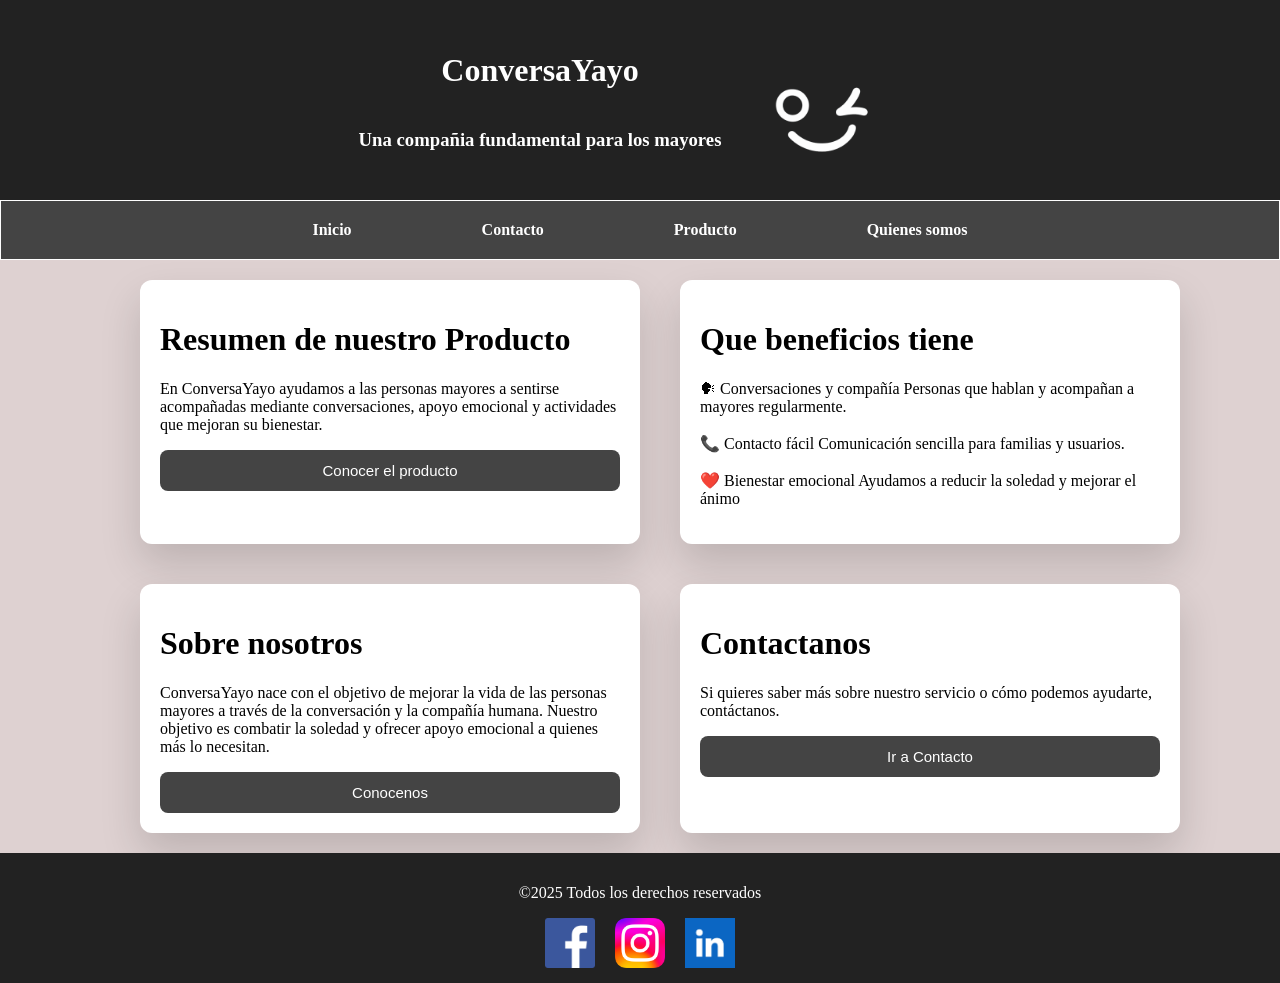
<file: index.html>
<!DOCTYPE html>
<html lang="en">
<head>
    <meta charset="UTF-8">
    <meta name="viewport" content="width=device-width, initial-scale=1.0">
    <title>Conversa Yayo</title>
    <link rel="stylesheet" href="estilos.css">
</head>
<body>
    <header>
        <div class="texto">
            <h1>ConversaYayo</h1>
            <div>
                <h3>Una compañia fundamental para los mayores</h3>
            </div>
        </div>
        <div class="imagen">
            <img src="imagenes/ChatGPT Image 16 ene 2026, 10_40_10.png" alt="Logo" width="200px">    
    </header>
        </div>
    <main>
        <div class="contenido-formulario">            
            <ul>
                <li><a href="index.html">Inicio</a></li>
                <li><a href="pages/Contact.html">Contacto</a></li>
                <li><a href="pages/Producto.html">Producto</a></li>
                <li><a href="pages/QuienesSomos.html">Quienes somos</a></li>
            </ul>
        </div>
        <div class="paginaprincipal">
            <div class="resumen">
                <h1>Resumen de nuestro Producto</h1>
                <p>En ConversaYayo ayudamos a las personas mayores a sentirse
        acompañadas mediante conversaciones, apoyo emocional y
        actividades que mejoran su bienestar.</p>
                <a href="pages/Producto.html">
                    <button>Conocer el producto</button>
                </a>
            </div>
            <div class="Que_ofrecemos">
                <h1> Que beneficios tiene</h1>
             <p>🗣 Conversaciones y compañía
Personas que hablan y acompañan a mayores regularmente. <br> 
<br>
📞 Contacto fácil
Comunicación sencilla para familias y usuarios. <br>
<br>
❤️ Bienestar emocional
Ayudamos a reducir la soledad y mejorar el ánimo</p>
            </div>
            <div class="sobre_nosotros">
                <h1> Sobre nosotros</h1>
                <p>ConversaYayo nace con el objetivo de mejorar la vida de
    las personas mayores a través de la conversación y la
    compañía humana.

    Nuestro objetivo es combatir la soledad y ofrecer apoyo
    emocional a quienes más lo necesitan.</p>
                <a href="pages/QuienesSomos.html">
                    <button>Conocenos</button>
                </a>
            </div>
            <div class="contacto">
                <h1>Contactanos</h1>
                <p>Si quieres saber más sobre nuestro servicio o cómo
    podemos ayudarte, contáctanos.</p>
                <a href="pages/Contact.html">
                    <button>Ir a Contacto</button>
                </a>
            </div>
        </div>
    </main>
    <footer class="pie">
        <p>&copy;2025 Todos los derechos reservados</p>
        <div class="fotos">
            <img src="imagenes/2128q5aAVQL.png" alt="Facebook" width="50px">
            <img src="imagenes/Instagram_logo_2022.svg.png" alt="Instagram" width="50px">
            <img src="imagenes/channels4_profile.jpg" alt="Linkedin" width="50px">
        </div>
    </footer>
</body>
</html>
</file>
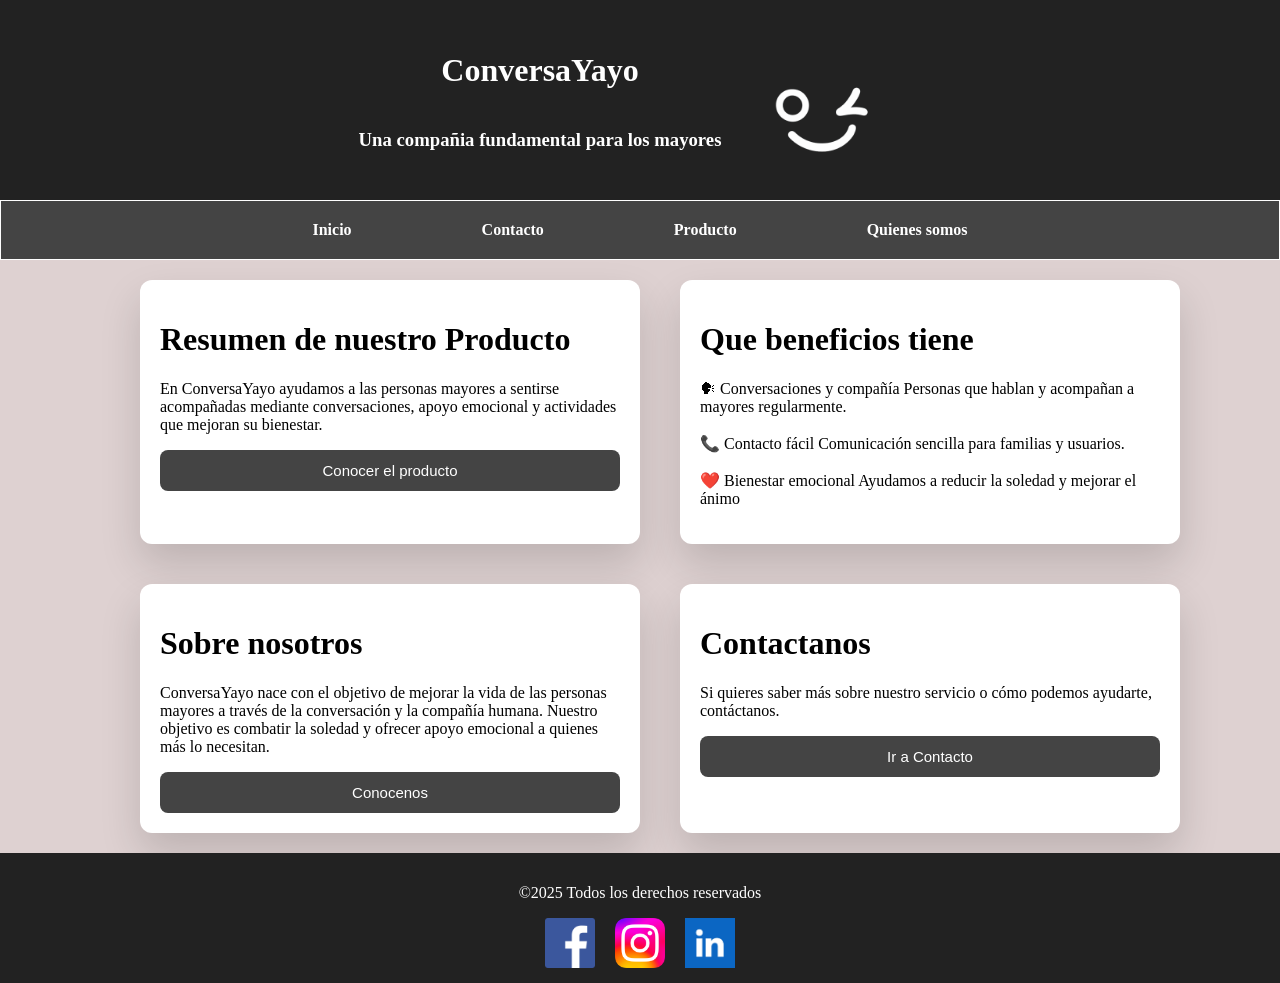
<file: paginaprincipal.html>
<!DOCTYPE html>
<html lang="en">
<head>
    <meta charset="UTF-8">
    <meta name="viewport" content="width=device-width, initial-scale=1.0">
    <title>Conversa Yayo</title>
    <link rel="stylesheet" href="estilos.css">
</head>
<body>
    <header>
        <div class="texto">
            <h1>ConversaYayo</h1>
            <div>
                <h3>Una compañia fundamental para los mayores</h3>
            </div>
        </div>
        <div class="imagen">
            <img src="imagenes/ChatGPT Image 16 ene 2026, 10_40_10.png" alt="Logo" width="200px">    
    </header>
        </div>
    <main>
        <div class="contenido-formulario">            
            <ul>
                <li><a href="paginaprincipal.html">Inicio</a></li>
                <li><a href="pages/Contact.html">Contacto</a></li>
                <li><a href="pages/Producto.html">Producto</a></li>
                <li><a href="pages/QuienesSomos.html">Quienes somos</a></li>
            </ul>
        </div>
        <div class="paginaprincipal">
            <div class="resumen">
                <h1>Resumen de nuestro Producto</h1>
                <p>En ConversaYayo ayudamos a las personas mayores a sentirse
        acompañadas mediante conversaciones, apoyo emocional y
        actividades que mejoran su bienestar.</p>
                <a href="pages/Producto.html">
                    <button>Conocer el producto</button>
                </a>
            </div>
            <div class="Que_ofrecemos">
                <h1> Que beneficios tiene</h1>
             <p>🗣 Conversaciones y compañía
Personas que hablan y acompañan a mayores regularmente. <br> 
<br>
📞 Contacto fácil
Comunicación sencilla para familias y usuarios. <br>
<br>
❤️ Bienestar emocional
Ayudamos a reducir la soledad y mejorar el ánimo</p>
            </div>
            <div class="sobre_nosotros">
                <h1> Sobre nosotros</h1>
                <p>ConversaYayo nace con el objetivo de mejorar la vida de
    las personas mayores a través de la conversación y la
    compañía humana.

    Nuestro objetivo es combatir la soledad y ofrecer apoyo
    emocional a quienes más lo necesitan.</p>
                <a href="pages/QuienesSomos.html">
                    <button>Conocenos</button>
                </a>
            </div>
            <div class="contacto">
                <h1>Contactanos</h1>
                <p>Si quieres saber más sobre nuestro servicio o cómo
    podemos ayudarte, contáctanos.</p>
                <a href="pages/Contact.html">
                    <button>Ir a Contacto</button>
                </a>
            </div>
        </div>
    </main>
    <footer class="pie">
        <p>&copy;2025 Todos los derechos reservados</p>
        <div class="fotos">
            <img src="imagenes/2128q5aAVQL.png" alt="Facebook" width="50px">
            <img src="imagenes/Instagram_logo_2022.svg.png" alt="Instagram" width="50px">
            <img src="imagenes/channels4_profile.jpg" alt="Linkedin" width="50px">
        </div>
    </footer>
</body>
</html>
</file>
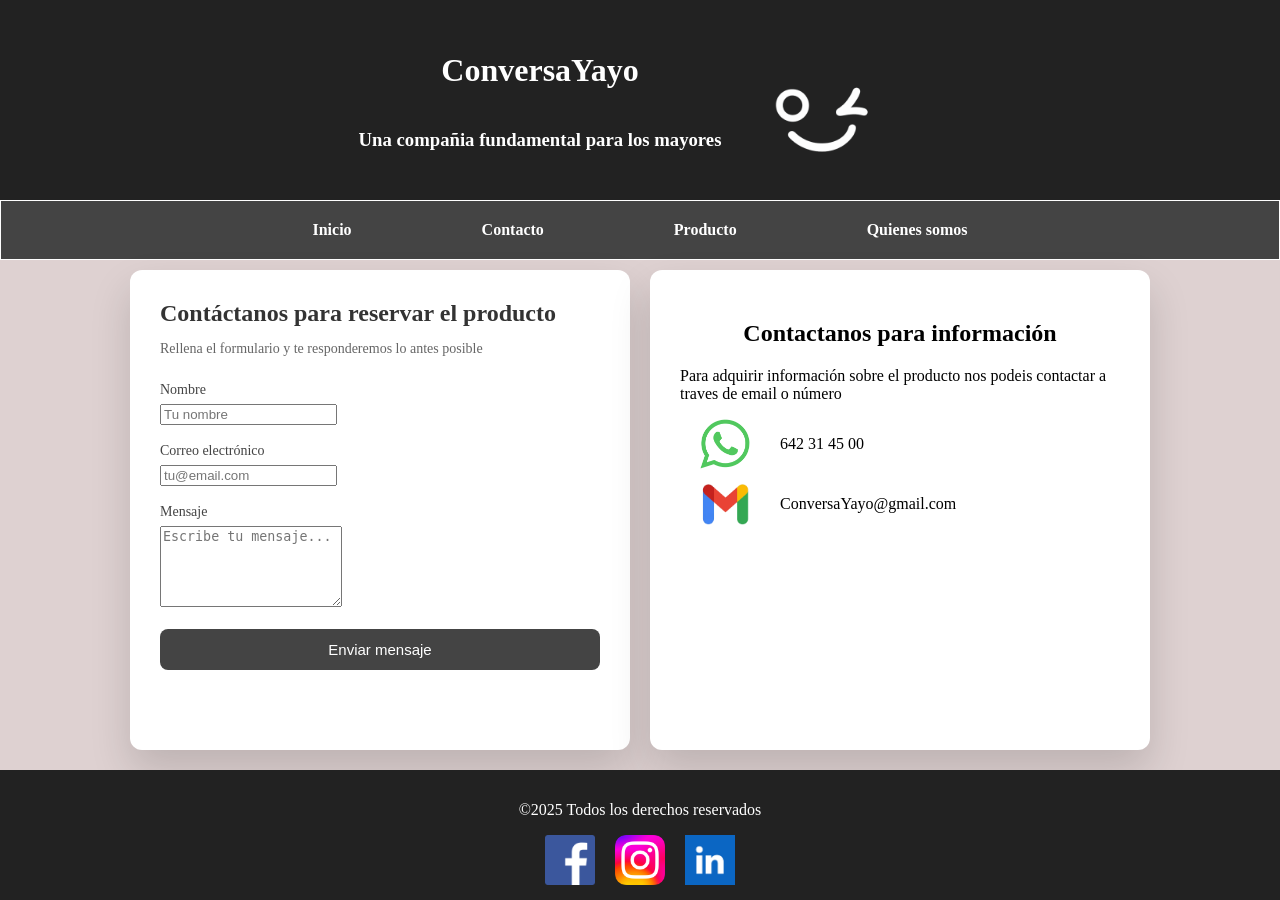
<file: pages/Contact.html>
<!DOCTYPE html>
<html lang="en">
<head>
    <meta charset="UTF-8">
    <meta name="viewport" content="width=device-width, initial-scale=1.0">
    <title>Conversa Yayo</title>
    <link rel="stylesheet" href="../estilos.css">
</head>
<body>
    <header>
        <div class="texto">
            <h1>ConversaYayo</h1>
            <div>
                <h3>Una compañia fundamental para los mayores</h3>
            </div>
        </div>
        <div class="imagen">
            <img src="../imagenes/ChatGPT Image 16 ene 2026, 10_40_10.png" alt="Logo" width="200px">    
        </div>
    </header>
    <main>
        <div class="contenido-formulario">            
            <ul>
                <li><a href="../index.html">Inicio</a></li>
                <li><a href="Contact.html">Contacto</a></li>
                <li><a href="Producto.html">Producto</a></li>
                <li><a href="QuienesSomos.html">Quienes somos</a></li>
            </ul>
        </div>
        <div class="contact-container">
            <form class="contact-form">
                <h2>Contáctanos para reservar el producto</h2>
                <p>Rellena el formulario y te responderemos lo antes posible</p>

                <div class="form-group">
                    <label for="name">Nombre</label>
                    <input type="text" id="name" placeholder="Tu nombre" required>
                </div>

                <div class="form-group">
                    <label for="email">Correo electrónico</label>
                    <input type="email" id="email" placeholder="tu@email.com" required>
                </div>

                <div class="form-group">
                    <label for="message">Mensaje</label>
                    <textarea id="message" rows="5" placeholder="Escribe tu mensaje..." required></textarea>
                </div>

                <button type="submit">Enviar mensaje</button>
            </form>
            <div class="contacto-form">
                <h2>Contactanos para información</h2>
                <p>Para adquirir información sobre el producto nos podeis contactar a traves de email o número</p>
                <div class="whassap">
                    <img src="../imagenes/Logo-WhatsApp-700x394.webp" alt="WhatsApp" width="90px">
                    <p>642 31 45 00</p>
                </div>
                <div class="gmail">
                    <img src="../imagenes/logo-Gmail-1-500x281.webp" alt="Gmail" width="90px">
                    <p>ConversaYayo@gmail.com</p>
                </div>
            </div>
        </div>
    </main>
    <footer class="pie">
        <p>&copy;2025 Todos los derechos reservados</p> 
        <div class="fotos">
            <img src="../imagenes/2128q5aAVQL.png" alt="Facebook" width="50px">
            <img src="../imagenes/Instagram_logo_2022.svg.png" alt="Instagram" width="50px">
            <img src="../imagenes/channels4_profile.jpg" alt="Linkedin" width="50px">
        </div>
    </footer>
</body>
</html>
</file>
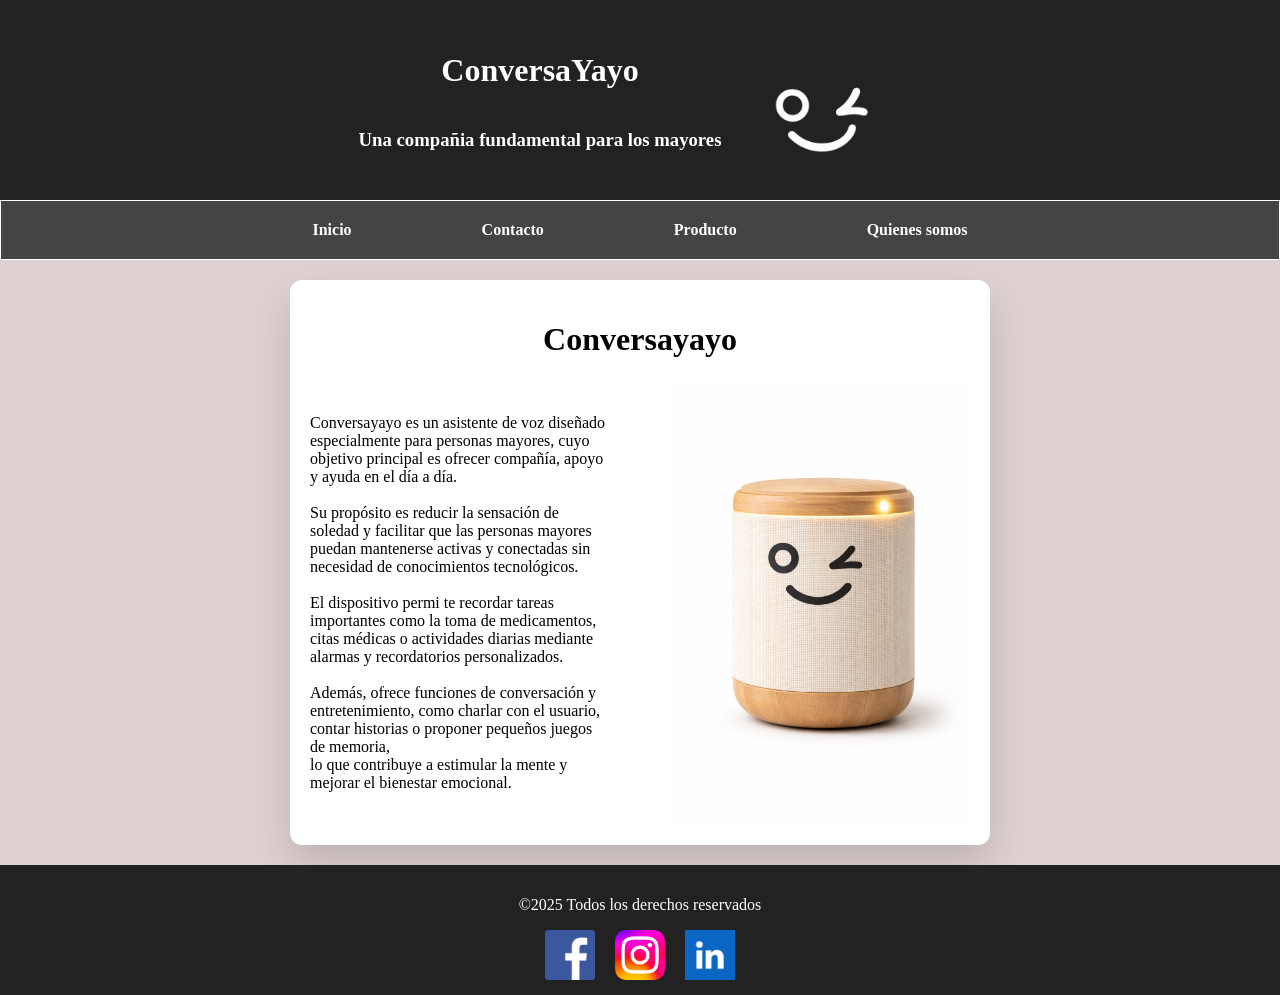
<file: pages/Producto.html>
<!DOCTYPE html>
<html lang="en">
<head>
    <meta charset="UTF-8">
    <meta name="viewport" content="width=device-width, initial-scale=1.0">
    <title>Conversa Yayo</title>
    <link rel="stylesheet" href="../estilos.css">
</head>
<body>
    <header>
        <div class="texto">
            <h1>ConversaYayo</h1>
            <div>
                <h3>Una compañia fundamental para los mayores</h3>
            </div>
        </div>
        <div class="imagen">
            <img src="../imagenes/ChatGPT Image 16 ene 2026, 10_40_10.png" alt="Logo" width="200px">    
        </div>
    </header>
    <main>
        <div class="contenido-formulario">            
            <ul>
                <li><a href="../index.html">Inicio</a></li>
                <li><a href="Contact.html">Contacto</a></li>
                <li><a href="Producto.html">Producto</a></li>
                <li><a href="QuienesSomos.html">Quienes somos</a></li>
            </ul>
        </div>
        <div class="contenedor-producto">
            <h1>Conversayayo</h1>
                <div class="fila">
                    <p>
                        Conversayayo es un asistente de voz diseñado especialmente para personas mayores, cuyo objetivo principal es ofrecer compañía, apoyo y ayuda en el día a día. <br>
                        <br> Su propósito es reducir la sensación de soledad y facilitar que las personas mayores puedan mantenerse activas y 
                        conectadas sin necesidad de conocimientos tecnológicos. <br> <br>

                    El dispositivo permi    te recordar tareas importantes como la toma de medicamentos,
                    citas médicas o actividades diarias mediante alarmas y recordatorios personalizados. 
                    <br> <br> Además, ofrece funciones de conversación y entretenimiento, como charlar con el usuario,
                     contar historias o proponer pequeños juegos de memoria, <br> 
                     lo que contribuye a estimular la mente y mejorar el bienestar emocional.
                    </p>
                    <img src="../imagenes/Producto.png" alt="Producto">
                </div>
        </div>
    </main>
    <footer class="pie">
        <p>&copy;2025 Todos los derechos reservados</p>
        <div class="fotos">
            <img src="../imagenes/2128q5aAVQL.png" alt="Facebook" width="50px">
            <img src="../imagenes/Instagram_logo_2022.svg.png" alt="Instagram" width="50px">
            <img src="../imagenes/channels4_profile.jpg" alt="Linkedin" width="50px">
        </div>
    </footer>
</body>
</html>
</file>
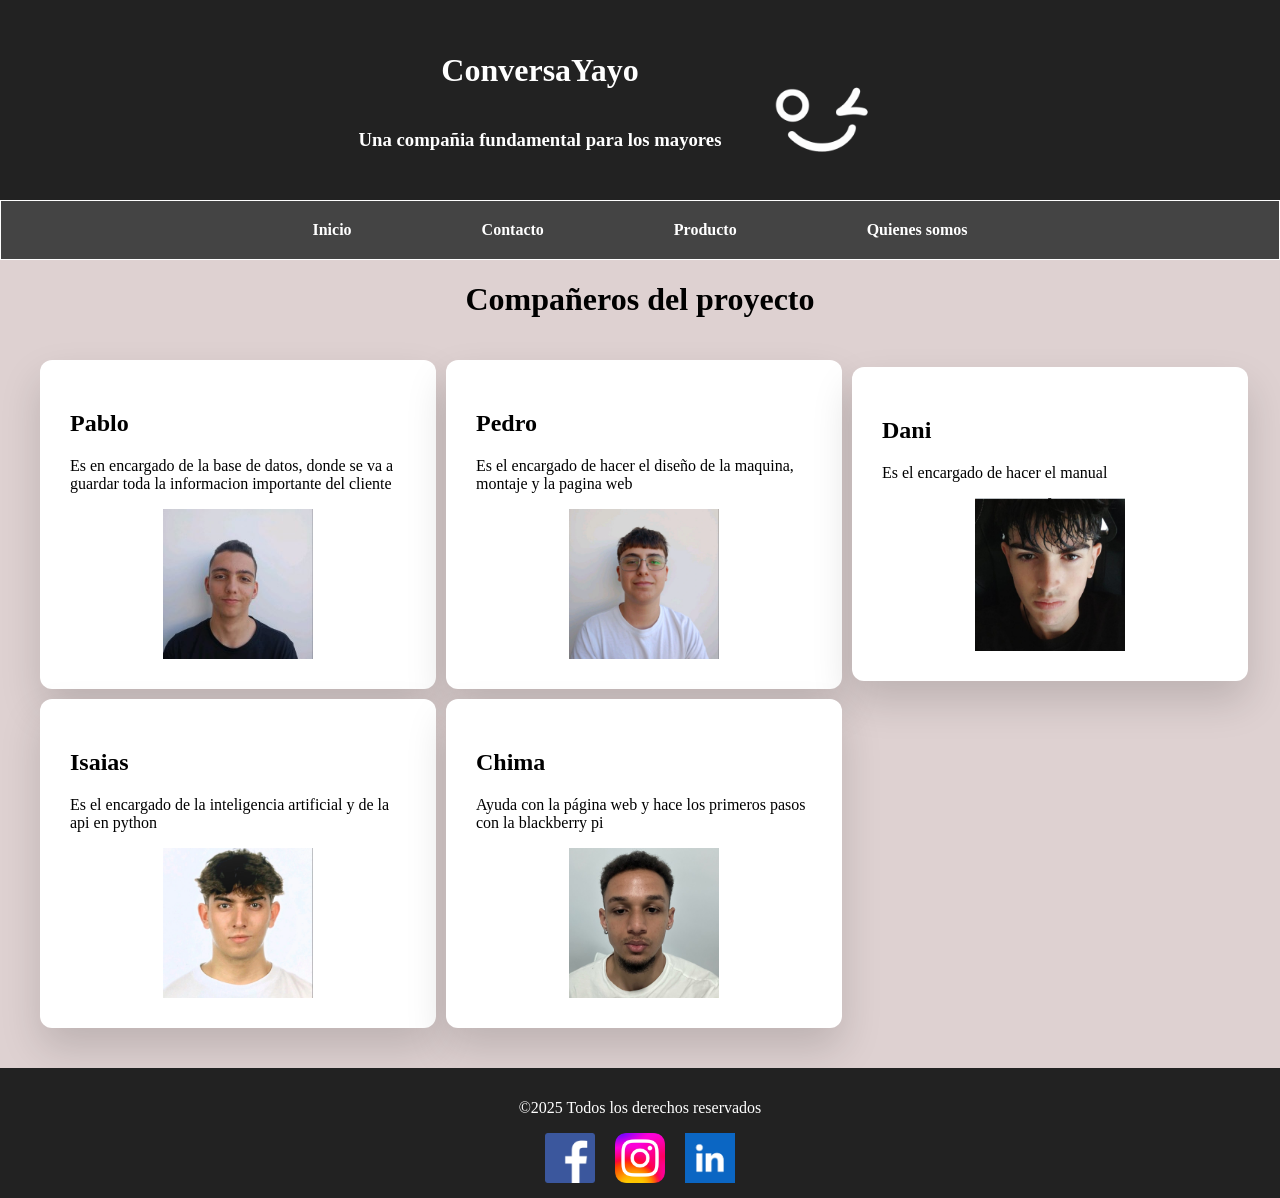
<file: pages/QuienesSomos.html>
<!DOCTYPE html>
<html lang="en">
<head>
    <meta charset="UTF-8">
    <meta name="viewport" content="width=device-width, initial-scale=1.0">
    <title>Conversa Yayo</title>
    <link rel="stylesheet" href="../estilos.css">
</head>
<body>
    <header>
        <div class="texto">
            <h1>ConversaYayo</h1>
            <div>
                <h3>Una compañia fundamental para los mayores</h3>
            </div>
        </div>
        <div class="imagen">
            <img src="../imagenes/ChatGPT Image 16 ene 2026, 10_40_10.png" alt="Logo" width="200px">    
        </div>
    </header>
    <main>
        <div class="contenido-formulario">            
            <ul>
                <li><a href="../index.html">Inicio</a></li>
                <li><a href="Contact.html">Contacto</a></li>
                <li><a href="Producto.html">Producto</a></li>
                <li><a href="QuienesSomos.html">Quienes somos</a></li>
            </ul>
        </div>
        <div class="Titulo"><h1>Compañeros del proyecto</h1></div>
        <div class="personas">
            <div class="pablo">
                <h2>Pablo</h2>
                <p>Es en encargado de la base de datos, donde se va a guardar toda la informacion importante del cliente</p>
                <img width="150px" src="../imagenes/1758191692075.jpg" alt="Pablo">
            </div>
            <div class="pedro">
                <h2>Pedro</h2>
                <p>Es el encargado de hacer el diseño de la maquina, montaje y la pagina web</p>
                <img width="150px" src="../imagenes/1758199092418.png" alt="">
            </div>
            <div class="dani">
                <h2>Dani</h2>
                <p>Es el encargado de hacer el manual</p>
                <img width="150px" src="../imagenes/Captura de pantalla 2026-03-10 104233.png" alt="">
            </div>
            <div class="isaias">
                <h2>Isaias</h2>
                <p>Es el encargado de la inteligencia artificial y de la api en python </p>
                <img width="150px" src="../imagenes/1758829510692.png" alt="">
            </div>
            <div class="chima">
                <h2>Chima</h2>
                <p>Ayuda con la página web y hace los primeros pasos con la blackberry pi</p>
                <img width="150px" src="../imagenes/1758525516433.jpg" alt="">
            </div>
        </div>
    </main>
    <footer class="pie">
        <p>&copy;2025 Todos los derechos reservados</p>
        <div class="fotos">
            <img src="../imagenes/2128q5aAVQL.png" alt="Facebook" width="50px">
            <img src="../imagenes/Instagram_logo_2022.svg.png" alt="Instagram" width="50px">
            <img src="../imagenes/channels4_profile.jpg" alt="Linkedin" width="50px">
        </div>
    </footer>
</body>
</html>
</file>
<file: estilos.css>
html, body {
    height: 100%;
    margin: 0;
}

body {
    min-height: 100vh;
    display: flex;
    flex-direction: column;
}

main {
    flex: 1;
    background-color: #ded1d1;
}
header {
    background-color: #222;
    color: white;
    padding: 20px;
    text-align: center;
    display: flex;
    align-content: center;
    justify-content: center;
    height: 200px;
}

.texto{
    display: flex;
    flex-direction: column;
    justify-content: center;
    align-items: center;
}

ul {
    list-style: none;
    margin: 0;
    padding: 20px;
    display: flex;
    justify-content: center;
    gap: 100px;
    background-color: #444;
}

ul li {
    margin: 0 15px;
}

ul li a {
    color: white;
    text-decoration: none;
    font-weight: bold;
}

ul li a:hover {
    text-decoration: underline;
}

.imagen {
    position: relative; 
    z-index: 10; 
    flex-direction: column;
    display: flex;
    width: 200px;
}

footer{
    background-color: #222;
    color: white;
    padding: 15px;
    text-align: center;

}

.fotos{
    display: flex;
    gap: 20px;
    justify-content: center;
    align-content: center;
}

.contenido-formulario{
    border: 1px solid white;
}

* {
    box-sizing: border-box;
}


/*Pagina de contactos*/


.contact-container {
    height: 500px;
    padding: 10px;
    display: flex;
    justify-content: center;
    align-content: center;
    gap: 20px;
}

.contact-form {
    width: 500px;
    background: #ffffff;
    padding: 30px;
    border-radius: 12px;
    box-shadow: 0 20px 40px rgba(0, 0, 0, 0.15);
    transition: transform 0.5s;
}

.contact-form:hover{
    transform: scale(1.05);
}

.contact-form h2 {
    margin: 0 0 10px;
    color: #333;
}

.contact-form p {
    margin-bottom: 25px;
    color: #666;
    font-size: 14px;
}

.form-group {
    margin-bottom: 18px;
}

.form-group label {
    display: block;
    margin-bottom: 6px;
    font-size: 14px;
    color: #444;
}

button {
    width: 100%;
    padding: 12px;
    color: #ffffff;
    border: none;
    background-color: #444;
    border-radius: 8px;
    font-size: 15px;
    cursor: pointer;
}

button:hover{
    border: solid 1px #444;
    background-color: #ffffff;
    color: #333;
}

.contacto-form{
    width: 500px;
    background: #ffffff;
    padding: 30px;
    border-radius: 12px;
    box-shadow: 0 20px 40px rgba(0, 0, 0, 0.15);
    transition: transform 0.5s;
}

.contacto-form:hover {
    transform: scale(1.05);
}

.whassap{
    display: flex;
    flex-direction: row;
    gap: 10px;
    padding-bottom: 10px;
}

.gmail{
    display: flex;
    flex-direction: row;
    gap: 10px;
}

.contacto-form h2{
    text-align: center;
}

 
/* Quienes somos*/
.personas {
    display: grid;
    grid-template-columns: repeat(3, 33%);
    align-items: center;
    padding: 20px;
    margin: 20px;
    gap: 10px;
}

.Titulo{
    text-align: center;
}
.pedro{
    max-width: 400px;
    background: #ffffff;
    padding: 30px;
    border-radius: 12px;
    box-shadow: 0 20px 40px rgba(0, 0, 0, 0.15);
    transition: transform 0.5s;
    justify-content: center;
    align-content: center;
}

.pablo{
    max-width: 400px;
    background: #ffffff;
    padding: 30px;
    border-radius: 12px;
    box-shadow: 0 20px 40px rgba(0, 0, 0, 0.15);
    transition: transform 0.5s;
}

.personas img{
    display: flex;
    flex-direction: column;
    margin: auto;
}

.isaias{
    max-width: 400px;
    background: #ffffff;
    padding: 30px;
    border-radius: 12px;
    box-shadow: 0 20px 40px rgba(0, 0, 0, 0.15);
    transition: transform 0.5s;
}

.chima{
    max-width: 400px;
    background: #ffffff;
    padding: 30px;
    border-radius: 12px;
    box-shadow: 0 20px 40px rgba(0, 0, 0, 0.15);
    transition: transform 0.5s;
}

.dani{
    max-width: 400px;
    background: #ffffff;
    padding: 30px;
    border-radius: 12px;
    box-shadow: 0 20px 40px rgba(0, 0, 0, 0.15);
    transition: transform 0.5s;
}

/*Página principal*/

.paginaprincipal{
    display: grid;
    grid-template-columns: repeat(2, 1fr);
    gap: 40px;
    max-width: 1000px;
    margin:  auto;
    min-width: 550px;
    margin-top: 20px;
    margin-bottom: 20px;

}

.resumen{
    width: 500px;
    background: #ffffff;
    padding: 20px;
    border-radius: 12px;
    box-shadow: 0 20px 40px rgba(0, 0, 0, 0.15);
    transition: transform 0.5s;
}

.Que_ofrecemos{
    width: 500px;
    background: #ffffff;
    padding: 20px;
    border-radius: 12px;
    box-shadow: 0 20px 40px rgba(0, 0, 0, 0.15);
    transition: transform 0.5s;
}

.sobre_nosotros{
    width: 500px;
    background: #ffffff;
    padding: 20px;
    border-radius: 12px;
    box-shadow: 0 20px 40px rgba(0, 0, 0, 0.15);
    transition: transform 0.5s;
}

.contacto{
    width: 500px;
    background: #ffffff;
    padding: 20px;
    border-radius: 12px;
    box-shadow: 0 20px 40px rgba(0, 0, 0, 0.15);
    transition: transform 0.5s;
}


.contenedor-producto{
    width: 700px;
    background: #ffffff;
    padding: 20px;
    border-radius: 12px;
    box-shadow: 0 20px 40px rgba(0,0,0,0.15);
    margin: auto;
    text-align: center;
    margin-top: 20px;
    margin-bottom: 20px;
}

.fila{
    display: flex;
    flex-direction: row;
    align-items: center;
    justify-content: space-between;
}

.fila p{
    width: 45%;
    text-align: left;
}

.fila img{
    width: 45%;
    height: auto;
}
</file>
